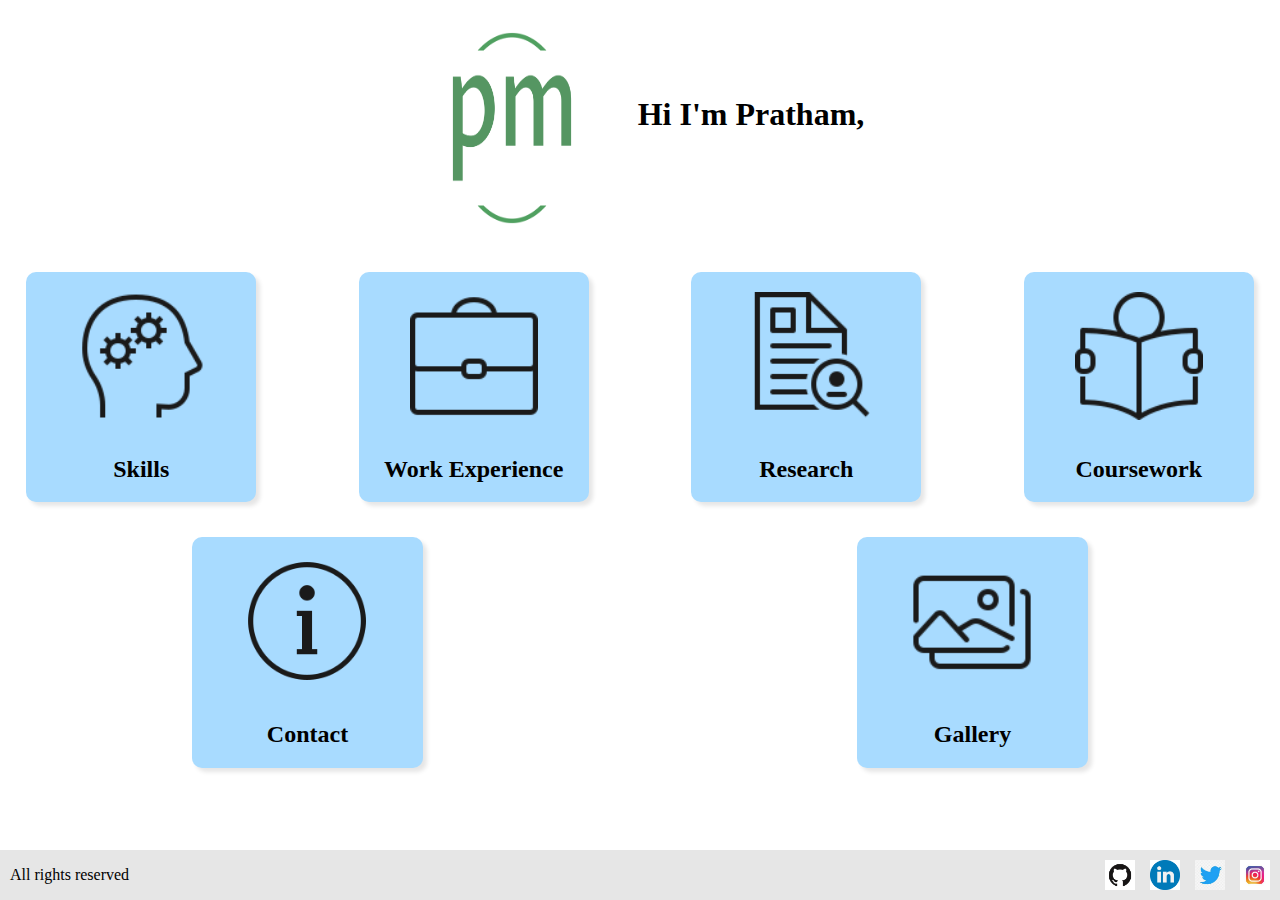
<file: index.html>
<!DOCTYPE html>
<html lang="en">
    <head>
        <meta charset="UTF-8">
        <link rel="stylesheet" type="text/css" href="main.css"> 
        <meta name="description" content="Portfolio Home Page">
        <link href="logo-no-background.png" rel="icon">
        <title>Pratham's Portfolio Website</title>
    </head>
    <body>
        <header>
            <picture>
                <source media="(min-width:641px)" srcset="logo-no-background.png">
                <img id="pm-logo" src="logo-no-background.png" alt="Logo">
            </picture>
            <div>
                <h1>Hi I'm Pratham,<br>
                    <span class="typewriter">Welcome to the website!</span>
                </h1>
            </div>

        </header>
        <main>
            <section>
                <a href="skills.html">
                    <img src="icons8-skills-100.png" alt="skills icon">
                    <h2>Skills</h2>
                </a>
            </section>
            <section>
                <a href="workex.html">
                    <img src="icons8-work-52.png" alt="work icon">
                    <h2>Work Experience</h2>
                </a>
            </section>
            <section>
                <a href="research.html">
                    <img src="icons8-research-100.png" alt="research icon">
                    <h2>Research</h2>
                </a>
            </section>
            <section>
                <a href="coursework.html">
                    <img src="icons8-reading-100.png" alt="coursework icon">
                    <h2>Coursework</h2>
                </a>
            </section>
            <section>
                <a href="contact.html">
                    <img src="icons8-about-150.png" alt="info icon">
                    <h2>Contact</h2>
                </a>
            </section>
            <section>
                <a href="gallery.html">
                    <img src="icons8-gallery-48.png" alt="images icon">
                    <h2>Gallery</h2>
                </a>
            </section>
        </main>
        <footer>
            <p>All rights reserved</p>
            <div>
                <a href="https://github.com/pratham7554">
                    <img src="images/git.png" alt="GitHub" width="30" height="30">
                </a>
                <a href="https://www.linkedin.com/in/pratham-mittal-8161b3223">
                    <img src="images/linkedIn.png" alt="LinkedIn" width="30" height="30">
                </a>
                <a href="https://twitter.com/home">
                    <img src="images/twitter.jpeg" alt="Twitter" width="30" height="30">
                </a>
                <a href="https://instagram.com/pratham_mittal?igshid=MW54OTNndHVyb2NpYg==">
                    <img src="images/ig.jpeg" alt="Instagram" width="30" height="30">
                </a>
            </div>
        </footer>
    </body>
</html>
</file>
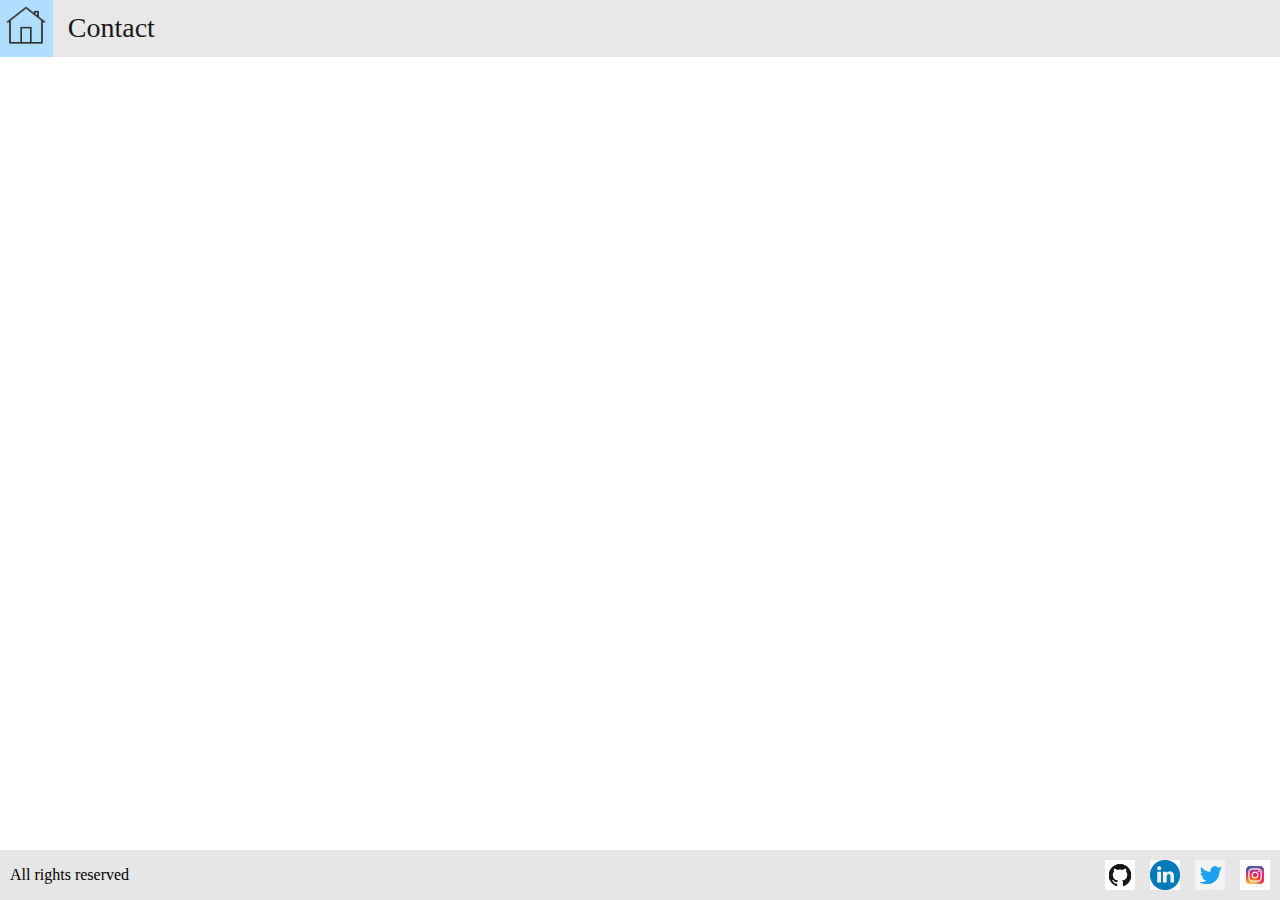
<file: contact.html>
<!DOCTYPE html>
<html lang="en">
    <head>
        <meta charset="UTF-8">
        <link rel="stylesheet" type="text/css" href="helper.css"> 
        <meta name="description" content="contact">
        <link href="logo-no-background.png" rel="icon">
        <title>Contact</title>
    </head>
    <body>
        <header>
            <nav>
                <a href="index.html">
                    <img src="icons8-home-100.png" alt="home icon">
                </a>
                <h1>Contact</h1>
            </nav>
        </header>
        <main>
            <article class="contact">
                <h2>GET IN TOUCH</h2>
                <form>
                    <!-- <fieldset> -->
                        <!-- <legend>Please fill the form</legend> -->
                        <label for="name">Name:</label>
                        <input type="text" id="name" name="name" required>
                        <br>
                        <label for="email">Email:</label>
                        <input type="email" id="email" name="email" required>
                        <br>
                        <label for="days">Preferred Day(s):</label>
                        <select id="days">
                            <optgroup label="Weekday">
                                <option value="monday">Monday</option>
                                <option value="tuesday">Tuesday</option>
                                <option value="wednesday">Wednesday</option>
                                <option value="thursday">Thursday</option>
                                <option value="friday">Friday</option>
                            </optgroup>
                            <optgroup label="Weekend">
                                <option value="saturday">Saturday</option>
                                <option value="sunday">Sunday</option>
                            </optgroup>
                        </select>
                        <br>
                        <label for="time">Preferred Time:</label>
                        <datalist id="times">
                            <option value="10AM - 12PM"></option>
                            <option value="12PM - 2PM"></option>
                            <option value="2PM - 4PM"></option>
                            <option value="4PM - 6PM"></option>
                        </datalist>
                        <input list="times" id="time"></select>
                        <br>
                        <label for="message">Message:</label>
                        <textarea id="message" name="message" required></textarea>
                        <br>
                        <br>
                        <button type="submit">SUBMIT</button>
                    <!-- </fieldset> -->
                </form>
            </article>
        </main>
        <footer>
            <p>All rights reserved</p>
            <div>
                <a href="https://github.com/pratham7554">
                    <img src="images/git.png" alt="GitHub" width="30" height="30">
                </a>
                <a href="https://www.linkedin.com/in/pratham-mittal-8161b3223">
                    <img src="images/linkedIn.png" alt="LinkedIn" width="30" height="30">
                </a>
                <a href="https://twitter.com/home">
                    <img src="images/twitter.jpeg" alt="Twitter" width="30" height="30">
                </a>
                <a href="https://instagram.com/pratham_mittal?igshid=MW54OTNndHVyb2NpYg==">
                    <img src="images/ig.jpeg" alt="Instagram" width="30" height="30">
                </a>
            </div>
        </footer>
    </body>
</html>
</file>
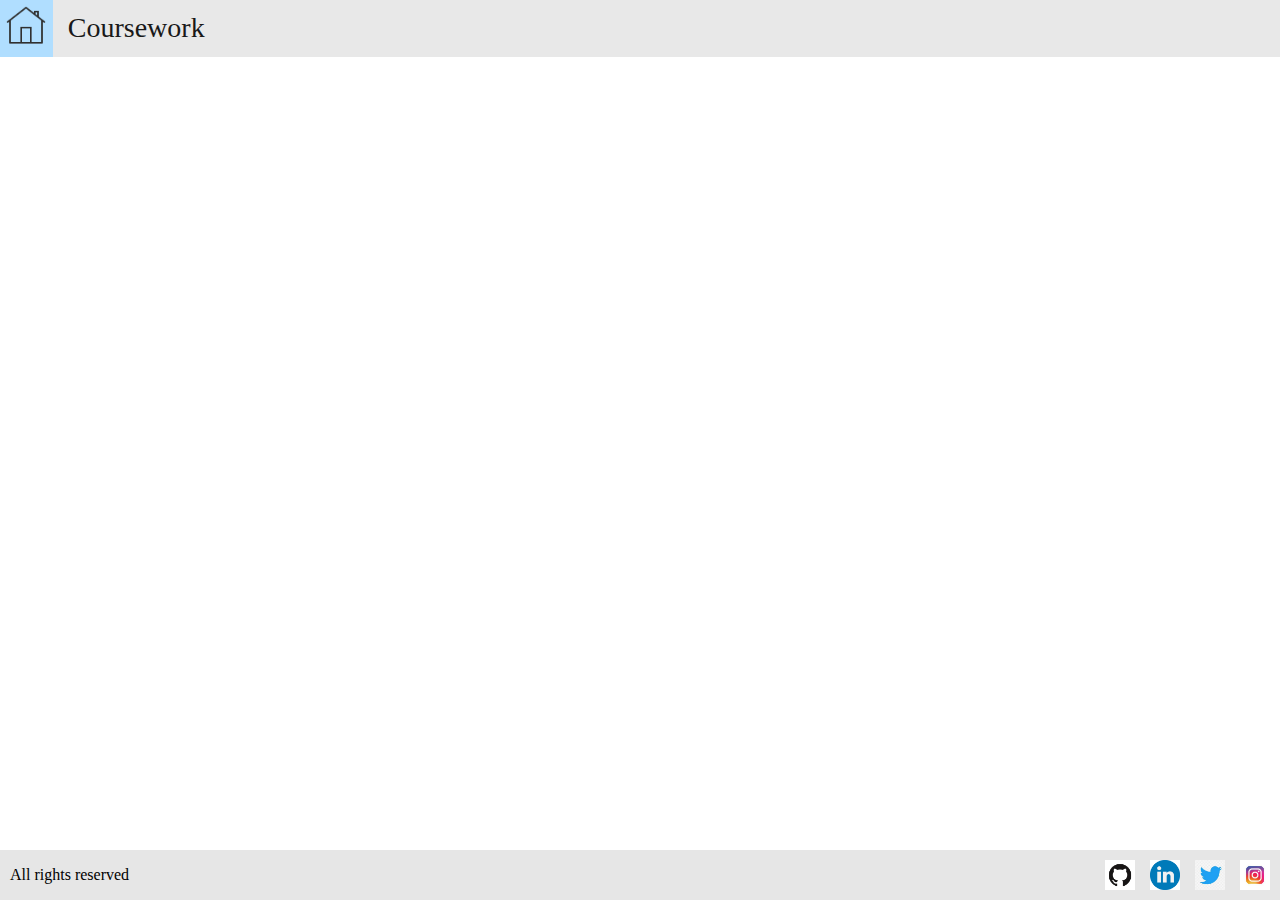
<file: coursework.html>
<!DOCTYPE html>
<html lang="en">
    <head>
        <meta charset="UTF-8">
        <link rel="stylesheet" type="text/css" href="helper.css"> 
        <meta name="description" content="Coursework">
        <title>Courseworke</title>
    </head>
    <body>
        <header>
            <nav>
                <a href="index.html">
                    <img src="icons8-home-100.png" alt="home icon">
                </a>
                <h1>Coursework</h1>
            </nav>
        </header>
        <main>
            <ul class="coursework-list">
                <li><span>CSE 134B</span> <p>Web Client Languages</p></li>
                <li><span>CSE 110</span> <p>Software Engineering</p></li>
                <li><span>CSE 105</span> <p>Theory of Computation</p></li>
                <li><span>CSE 101</span> <p>Design & Analysis of Algorithms</p></li>
                <li><span>CSE 100</span> <p>Advanced Data Structures</p></li>
                <li><span>MATH 183</span> <p>Statistical Methods</p></li>
                <li><span>MATH 103A</span> <p>Modern Algebra - 1</p></li>
                <li><span>MATH 103B</span> <p>Modern Algebra - 2</p></li>
                <li><span>COGS 118A</span> <p>Introduction to Machine Learning</p></li>
                <li><span>COGS 108</span> <p>Data Science in Practice</p></li>
                <li><span>CSE 30</span> <p>Computer Organization and Systems Programming</p></li>
                <li><span>CSE 20</span> <p>Discrete Mathematics</p></li>
                <li><span>CSE 12</span> <p>Basic Data Structures and Object-Oriented Design</p></li>
            </ul>
        </main>
        <footer>
            <p>All rights reserved</p>
            <div>
                <a href="https://github.com/pratham7554">
                    <img src="images/git.png" alt="GitHub" width="30" height="30">
                </a>
                <a href="https://www.linkedin.com/in/pratham-mittal-8161b3223">
                    <img src="images/linkedIn.png" alt="LinkedIn" width="30" height="30">
                </a>
                <a href="https://twitter.com/home">
                    <img src="images/twitter.jpeg" alt="Twitter" width="30" height="30">
                </a>
                <a href="https://instagram.com/pratham_mittal?igshid=MW54OTNndHVyb2NpYg==">
                    <img src="images/ig.jpeg" alt="Instagram" width="30" height="30">
                </a>
            </div>
        </footer>
    </body>
</html>
</file>
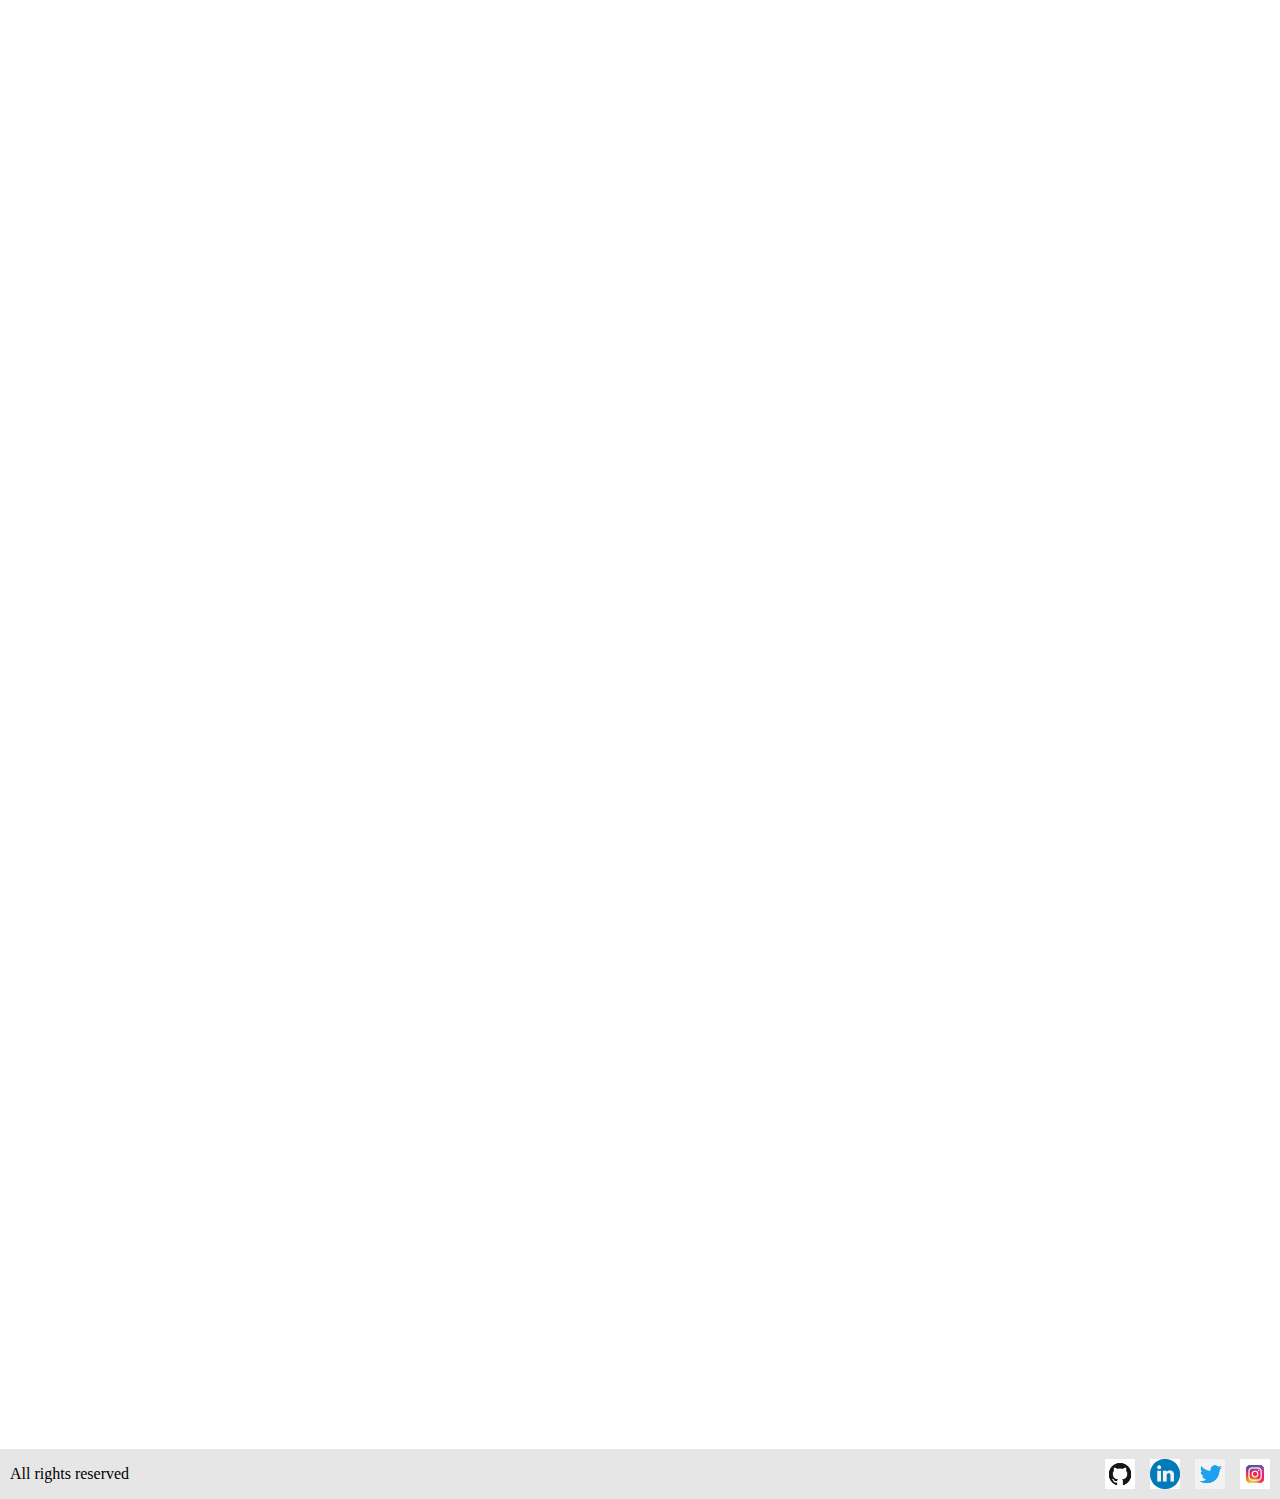
<file: gallery.html>
<!DOCTYPE html>
<html lang="en">
    <head>
        <meta charset="UTF-8">
        <link rel="stylesheet" type="text/css" href="helper.css"> 
        <meta name="description" content="gallery">
        <link href="logo-no-background.png" rel="icon">
        <title>Gallery</title>
    </head>
    <body>
        <header>
            <nav>
                <a href="index.html">
                    <img src="icons8-home-100.png" alt="home icon">
                </a>
                <h1>Gallery</h1>
            </nav>
        </header>
        <main>
            <article class="gallery">
                <picture>
                    <source media="(min-width:1008px)" srcset="images/Ams.jpeg" width="500">
                    <img src="images/Ams.jpeg" alt="amsterdam img" width="500">
                </picture>
                <div class="gal-title">
                    <h2>Summer in Amsterdam</h2>
                </div>
            </article>
            <article class="gallery">
                <picture>
                    <source media="(min-width:1008px)" srcset="images/Swis.jpeg" width="500">
                    <img src="images/Swis.jpeg" alt="Ice Cream" width="300">
                </picture>
                <div class="gal-title">
                    <h2>One of my weaknesses ~ Gelato</h2>
                </div>
            </article>
            <article class="gallery">
                <picture>
                    <source media="(min-width:1008px)" srcset="images/US.jpeg" width="500">
                    <img src="images/US.jpeg" alt="family pic" width="300">
                </picture>
                <div class="gal-title">
                    <h2>Family</h2>
                </div>
            </article>
        </main>
        <footer>
            <p>All rights reserved</p>
            <div>
                <a href="https://github.com/pratham7554">
                    <img src="images/git.png" alt="GitHub" width="30" height="30">
                </a>
                <a href="https://www.linkedin.com/in/pratham-mittal-8161b3223">
                    <img src="images/linkedIn.png" alt="LinkedIn" width="30" height="30">
                </a>
                <a href="https://twitter.com/home">
                    <img src="images/twitter.jpeg" alt="Twitter" width="30" height="30">
                </a>
                <a href="https://instagram.com/pratham_mittal?igshid=MW54OTNndHVyb2NpYg==">
                    <img src="images/ig.jpeg" alt="Instagram" width="30" height="30">
                </a>
            </div>
        </footer>
    </body>
</html>
</file>
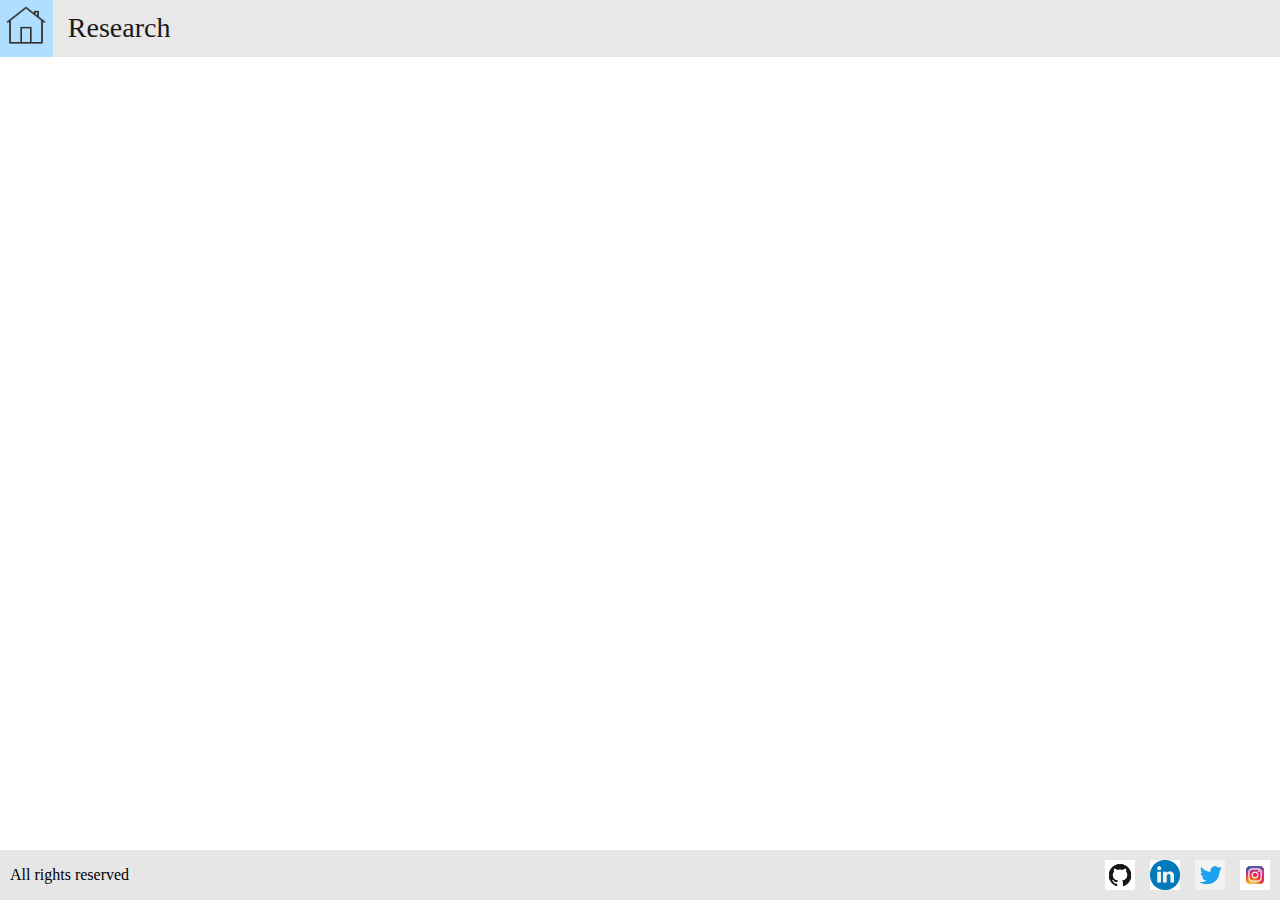
<file: research.html>
<!DOCTYPE html>
<html lang="en">
    <head>
        <meta charset="UTF-8">
        <link rel="stylesheet" type="text/css" href="helper.css"> 
        <meta name="description" content="research">
        <link href="logo-no-background.png" rel="icon">
        <title>Research</title>
    </head>
    <body>
        <header>
            <nav>
                <a href="index.html">
                    <img src="icons8-home-100.png" alt="home icon">
                </a>
                <h1>Research</h1>
            </nav>
        </header>
        <main>
            <article class="research">
                <div class="title">
                    <img src="iit_logo.png" alt="iit logo" width="100" height="100">
                    <h2>IIT Delhi</h2>
                </div>
                <p>
                    The research seeks to propose a medical solution to heighten the efficacy of medical drugs for various 
                    patients suffering from diseases like Diabetes and Blood-Pressure, by involving the software 'HEX', 
                    which would revolutionize the medicine intake habits of the patients
                </p>
            </article>
            <article class="research">
                <div class="title">
                    <img src="sps_logo.jpeg" alt="springdales logo" width="100" height="100">
                    <h2>Springdales School</h2>
                </div>
                <p>
                    The research seeks to elucidate the problems in studying the structure and chemical composition of 
                    planets close to the Sun, for brightness hampers the imaging-processes of lenses through a prototype 
                    aircraft proposal - <i>STARSHADE</i>, which would block the excessive light
                </p>
            </article>
        </main>
        <footer>
            <p>All rights reserved</p>
            <div>
                <a href="https://github.com/pratham7554">
                    <img src="images/git.png" alt="GitHub" width="30" height="30">
                </a>
                <a href="https://www.linkedin.com/in/pratham-mittal-8161b3223">
                    <img src="images/linkedIn.png" alt="LinkedIn" width="30" height="30">
                </a>
                <a href="https://twitter.com/home">
                    <img src="images/twitter.jpeg" alt="Twitter" width="30" height="30">
                </a>
                <a href="https://instagram.com/pratham_mittal?igshid=MW54OTNndHVyb2NpYg==">
                    <img src="images/ig.jpeg" alt="Instagram" width="30" height="30">
                </a>
            </div>
        </footer>
    </body>
</html>
</file>
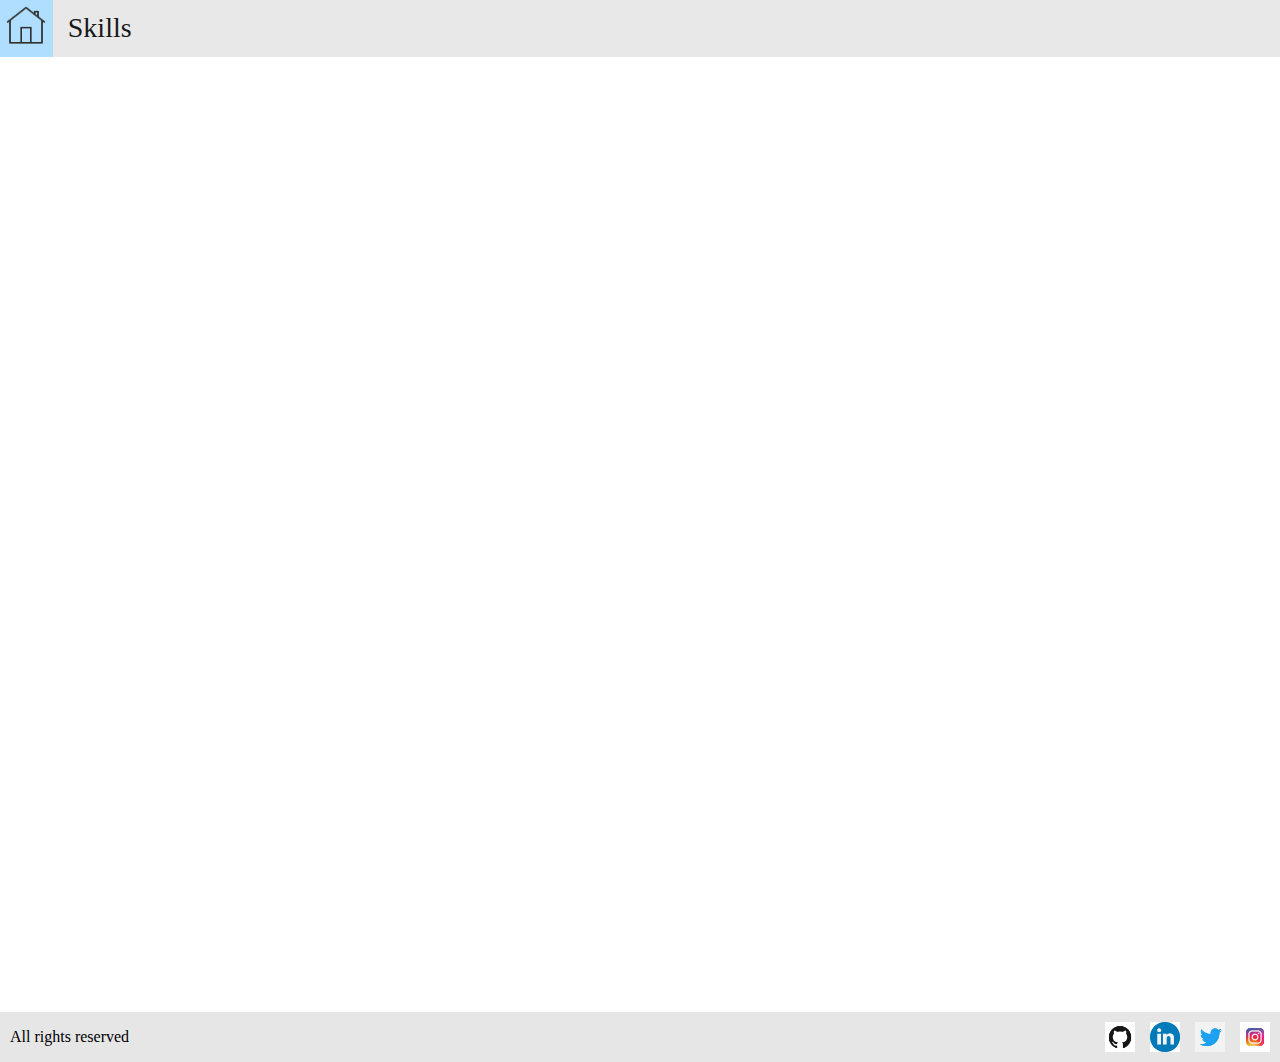
<file: skills.html>
<!DOCTYPE html>
<html lang="en">
    <head>
        <meta charset="UTF-8">
        <link rel="stylesheet" type="text/css" href="helper.css"> 
        <meta name="description" content="skills">
        <link href="logo-no-background.png" rel="icon">
        <title>Courseworks</title>
    </head>
    <body>
        <header>
            <nav>
                <a href="index.html">
                    <img src="icons8-home-100.png" alt="home icon">
                </a>
                <h1>Skills</h1>
            </nav>
        </header>
        <main>
            <ul class="coursework-list">
                <li>
                    <span>Programming Languages</span>
                    <ul>
                        <li>Java</li>
                        <li>C/C++</li>
                        <li>Python</li>
                        <li>SQL</li>
                        <li>HTML/CSS</li>
                        <li>Javascript</li>
                        <li>Assembly</li>
                    </ul>
                </li>
                <li>
                    <span>Technologies and Frameworks</span>
                    <ul>
                        <li>Figma</li>
                        <li>NodeJS</li>
                        <li>React</li>
                        <li>MongoDB</li>
                        <li>HTML/CSS</li>
                        <li>Javascript</li>
                        <li>Assembly</li>
                    </ul>
                </li>
                <li>
                    <span>Languages</span>
                    <ul>
                        <li>English</li>
                        <li>Hindi</li>
                        <li>French (Basic)</li>
                    </ul>
                </li>
            </ul>
        </main>
        <footer>
            <p>All rights reserved</p>
            <div>
                <a href="https://github.com/pratham7554">
                    <img src="images/git.png" alt="GitHub" width="30" height="30">
                </a>
                <a href="https://www.linkedin.com/in/pratham-mittal-8161b3223">
                    <img src="images/linkedIn.png" alt="LinkedIn" width="30" height="30">
                </a>
                <a href="https://twitter.com/home">
                    <img src="images/twitter.jpeg" alt="Twitter" width="30" height="30">
                </a>
                <a href="https://instagram.com/pratham_mittal?igshid=MW54OTNndHVyb2NpYg==">
                    <img src="images/ig.jpeg" alt="Instagram" width="30" height="30">
                </a>
            </div>
        </footer>
    </body>
</html>
</file>
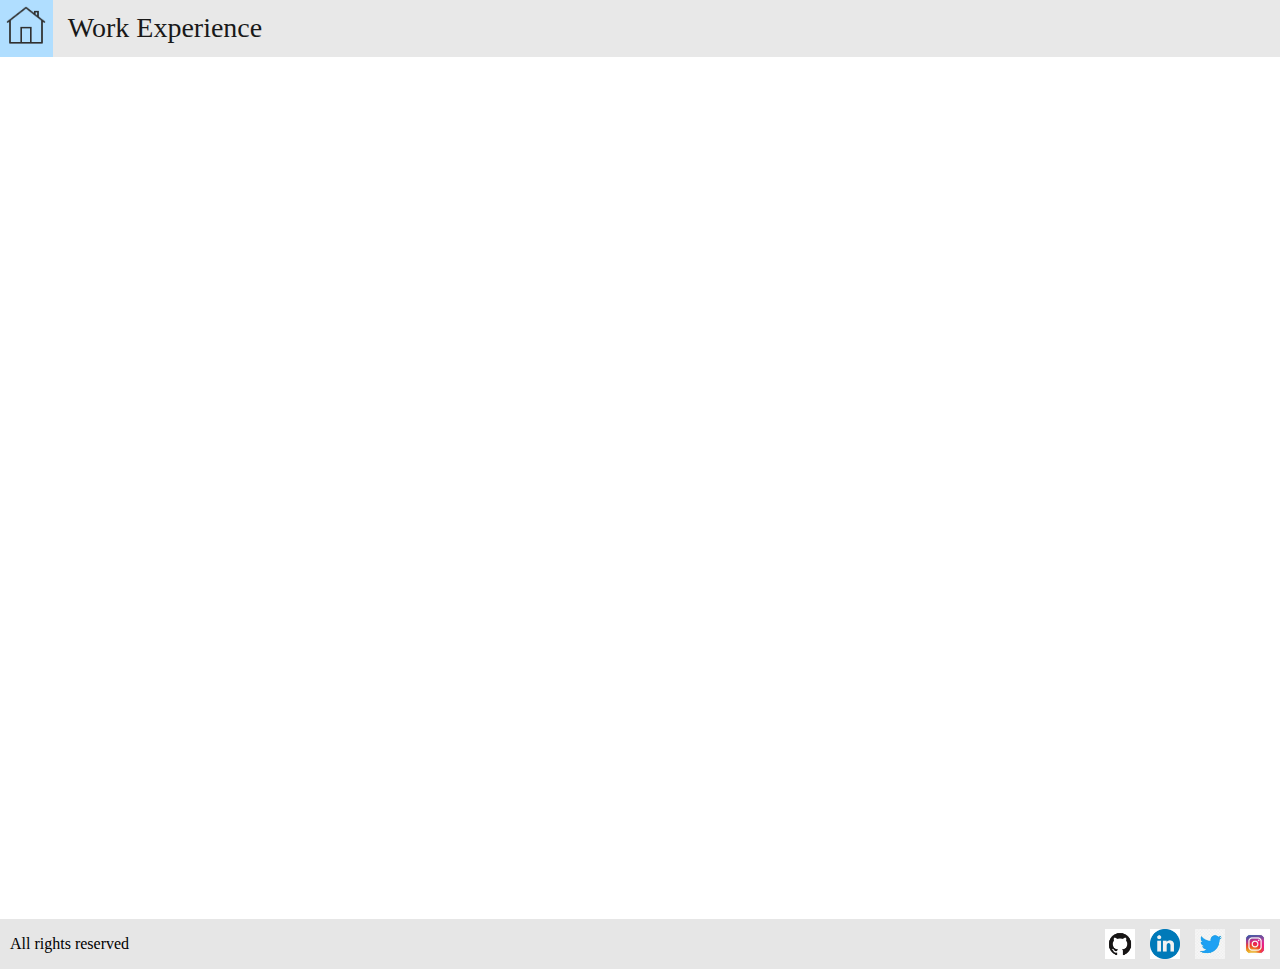
<file: workex.html>
<!DOCTYPE html>
<html lang="en">
    <head>
        <meta charset="UTF-8">
        <link rel="stylesheet" type="text/css" href="helper.css"> 
        <meta name="description" content="WorkEx">
        <link href="logo-no-background.png" rel="icon">
        <title>Work Experience</title>
    </head>
    <body>
        <header>
            <nav>
                <a href="index.html">
                    <img src="icons8-home-100.png" alt="home icon">
                </a>
                <h1>Work Experience</h1>
            </nav>
        </header>
        <main>
            <section class="workex">
                <div>
                    <img src="Country_delight.png" alt="country delight logo" width="100" height="100">
				    <h2>Country Delight, India<br><span>Data Science Intern | (July 2023- Sept 2023)</span></h2>
                </div>
                <ul>
                    <li>Used python libraries to analyze the selling patterns to predict numbers for the production with the help of D0 data</li>
                </ul>
            </section>
            <section class="workex">
                <div>
                    <img src="ucsd_logo.png" alt="ucsd logo" width="100" height="100">
				    <h2>TriDev, Computer Science & Engineering Society (UCSD)<br><span>Developer | (Oct 2021 - Jan 2022)</span></h2>
                </div>
                <ul>
                    <li>
                        Developing an iOS-based app for the book readers where they can post reviews, access e-books, 
                        and connect with other readers
                    </li>
                    <li>It includes acquiring data from a database and developing a working prototype</li>
                </ul>
            </section>
            <section class="workex">
                <div>
                    <img src="uniq_solutions_logo.jpeg" alt="uniq solutions logo" width="100" height="100">
				    <h2>Uniq Solutions<br><span>Solution Developer Trainee | (May 2019 - Aug 2019)</span></h2>
                </div>
                <ul>
                    <li>
                        Used Python to develop 'Machine Learning based Image Recognition System' for application development department
                    </li>
                    <li>Analyzed the image recognition algorithms from OpenCV</li>
                </ul>
            </section>
        </main>
        <footer>
            <p>All rights reserved</p>
            <div>
                <a href="https://github.com/pratham7554">
                    <img src="images/git.png" alt="GitHub" width="30" height="30">
                </a>
                <a href="https://www.linkedin.com/in/pratham-mittal-8161b3223">
                    <img src="images/linkedIn.png" alt="LinkedIn" width="30" height="30">
                </a>
                <a href="https://twitter.com/home">
                    <img src="images/twitter.jpeg" alt="Twitter" width="30" height="30">
                </a>
                <a href="https://instagram.com/pratham_mittal?igshid=MW54OTNndHVyb2NpYg==">
                    <img src="images/ig.jpeg" alt="Instagram" width="30" height="30">
                </a>
            </div>
        </footer>
    </body>
</html>
</file>
<file: main.css>
@import url('https://fonts.googleapis.com/css2?family=Josefin+Sans:wght@100&family=Ysabeau+SC:wght@300&display=swap');
:root {
  --blue: #a8dbff;
  --light-gray: #e6e6e6;
  --pulse-gray: #cad7e0;
  --shadow-gray: #ababab;
  --pulse-duration: 0.5s;
  --typing-duration: 1.3s;
  
}


/* Desktop */
@media screen and (min-width: 641px) {
  :root {
    --animation-font-size: 1.13em;
  }

  header {
    display: flex;
    flex-direction: row;
    justify-content: center;
    align-items: center;
  }

  main {
    display: flex;
    flex-flow: row wrap;
    justify-content: space-around;
    align-items: center;
    row-gap: 35px;
    column-gap: 50px;
  }

  #pm-logo {
    width: 15vw;
    height: 15vw;
  }

  footer {
    margin-top: 5%;
    display: flex;
    flex-flow: row wrap;
    justify-content: space-between;
    align-items: center;
    padding: 0 10px;
  }

  section {
    width: 18%;
  }

  section > a > img {
    width: 10vw;
    height: 10vw;
  }

  h1 {
    margin-left: 30px;
  }
}

/* Tablet */
@media screen and (min-width: 641px) and (max-width: 1007px) {
  :root {
    --animation-font-size: 1.3em;
  }

  #pm-logo {
    width: 15vw;
    height: 15vw;
  }

  main {
    justify-content: center;
  }

  section {
    width: 250px;
  }
}

/* Smart Phone */
@media screen and (max-width: 640px) {
  :root {
    --animation-font-size: 1.1em;
  }

  header {
    display: flex;
    flex-direction: column;
    justify-content: center;
    align-items: center;
    text-align: center;
  }

  #pm-logo {
    width: 150px;
    height: 150px;
  }

  main {
    display: flex;
    flex-direction: column;
    align-items: center;
  }

  footer {
    margin-top: 10%;
    display: flex;
    flex-flow: column wrap;
    justify-content: center;
    align-items: center;
    padding: 0 10px 2vh 10px;
  }

  section {
    width: 250px;
    margin-top: 10%;
  }

  section > a > img {
    width: 20vw;
  }
}

body {
  display: flex;
  flex-direction: column;
  justify-content: space-between;
  min-height: 100vh;
  margin: 0;
}

header {
  margin-top: 0.5%;
  padding: 2vw;
}

h2 {
  text-align: center;
}

section {
  display: flex;
  justify-content: center;
  align-items: center;
  background-color: var(--blue);
  border-radius: 10px;
  box-shadow: 4px 4px 4px var(--light-gray);
  transition: box-shadow 0.25s;
}

a {
  color: black;
  text-decoration: none;
}

section > a {
  aspect-ratio: 1/1;
  width: 100%;
  padding: 10px;
  display: flex;
  flex-direction: column;
  justify-content: center;
  align-items: center;
}

section > a > h2 {
  margin: 0;
  padding-top: 1.5em;
  transition: font-size 0.45s linear;
}

h1 > span {
  color: grey;
  font-size: 80%;
}

footer {
  background-color: var(--light-gray);
}

footer div {
  display: flex;
  flex-flow: row wrap;
  align-items: center;
  column-gap: 15px;
}

footer a {
  width: 30px;
  height: 30px;
}

/* typewriter animation */
@media (min-width: 343px) {
  .typewriter {
    overflow: hidden;
    width: 0;
    white-space: nowrap;
    animation: typing var(--typing-duration) steps(30, end) forwards
  }

  .typewriter-container {
    display: inline-block;
  }

  h1 > span {
    display: block;
  }

  @keyframes typing {
    from {
      width: 0;
    }

    to {
      width: 100%;
    }
  }

  @keyframes blink {
    from {
      border-color: transparent;
    }

    to {
      border-color: var(--cursor-blue);
    }
  }
}

/* pulse animation */
section:hover,
section:focus {
  box-shadow: 0 0 0 var(--shadow-gray);
}

section > a:hover,
section > a:focus {
  font-size: var(--animation-font-size);
  border-radius: 14px;
  background-color: var(--blue);
  animation: pulse var(--pulse-duration), fontInc var(--pulse-duration) ease-in;
}

@keyframes fontInc {
  100% {
    font-size: var(--animation-font-size);
  }
}

@keyframes pulse {
  0% {
    box-shadow: 0 0 0 0 var(--pulse-gray);
  }
  100% {
    box-shadow: 0 0 2px 1.5em transparent;
  }
}
</file>
<file: helper.css>
@import url('https://fonts.googleapis.com/css2?family=Josefin+Sans:wght@100&family=Ysabeau+SC:wght@300&display=swap');
:root {
  --dark-blue: #34b1f0;
  --blue: #a8dbff;
  --lighter-blue: #20bcff;
  --light-gray: #e6e6e6;
}


/* Desktop */
@media screen and (min-width: 641px) {
  h2 {
    font-size: 2em;
  }

  footer {
    display: flex;
    flex-flow: row wrap;
    justify-content: space-between;
    align-items: center;
    padding: 0 10px;
  }

  /* workex blocks */
  .workex {
    width: 65ch;
  }

  .workex img {
    width: 90px;
    height: 90px;
  }

  /* research blocks */
  .research {
    width: 65ch;
  }
  .research img {
    width: 90px;
    height: 90px;
  }

  /* Gallery block */
  .gallery {
    width: 80ch;
  }
  .gallery img {
    box-align: center;
    max-width: 100%;
    height: auto
  }

  /* Contact block */
  .contact {
    width: 65ch;
  }

  /* coursework block */
  .coursework-list {
    margin-top: 25px;
  }

  .coursework-list li {
    font-size: 1.2rem;
  }

  .coursework-list p {
    padding: 0;
    margin: 0;
    width: 70%;
  }
}

/* Tablet */
@media screen and (min-width: 641px) and (max-width: 1007px) {
  /* workex blocks */
  .workex {
    width: 55ch;
  }

  /* research blocks */
  .research {
    width: 55ch;
  }

  /* gallery block */
  .gallery {
    width: 65ch;
  }

  .gallery img {
    box-align: center;
    max-width: 70%;
    height: auto
  }

  /* contact blocks */
  .contact {
    width: 55ch;
  }

  /* coursework block */
  .coursework-list {
    width: 55ch;
  }
}

/* Smart Phone */
@media screen and (max-width: 640px) {
  h2 {
    font-size: 1.7em;
  }

  footer {
    display: flex;
    flex-flow: column wrap;
    justify-content: center;
    align-items: center;
    padding: 0 10px 2vh 10px;
  }
  /* workex blocks */
  .workex {
    width: 70%;
  }

  .workex img {
    width: 80px;
    height: 80px;
  }

  /* research blocks */
  .research {
    width: 80%;
  }

  .research img {
    width: 80px;
    height: 80px;
  }

  /* Gallery block */
  .gallery {
    width: auto;
  }

  .gallery img {
    box-align: center;
    max-width: 100%;
    height: auto;
  }

  /* contact blocks */
  .contact {
    width: 80%;
  }

  /* coursework blocks */
  .coursework-list {
    width: 80%;
    text-align: center;
  }

  .coursework-list span {
    display: none;
  }

  .coursework-list p {
    width: 100%;
  }
}

body {
  display: flex;
  flex-direction: column;
  justify-content: space-between;
  min-height: 100vh;
  margin: 0;
  overflow-x: hidden;
}

/* header */
header {
  background-color: var(--light-gray);
  position: sticky;
  top: 0;
  opacity: 0.9;
  z-index: 1;
}

nav {
  display: flex;
  align-items: center;
}

nav a {
  aspect-ratio: 1/1;
  padding: 0.5vw;
  background-color: var(--blue);
}

nav img {
  width: 40px;
  height: 40px;
}


a {
  text-decoration: none;
}

h1 {
  font-size: 1.75rem;
  margin: 0;
  margin-left: 15px;
  font-weight: normal;
}

h2 {
  font-weight: normal;
  margin-top: 20px;
  margin-bottom: 20px;
}

h2 > span {
  display: inline-flex;
  color: rgb(95, 95, 95);
  font-size: 0.65em;
}

/* workex blocks */
.workex {
  display: flex;
  flex-flow: column wrap;
  margin-top: 25px;
  padding: 15px;
  border-radius: 10px;
  background-color: var(--blue);
  opacity: 0;
  animation: fade-in 0.8s forwards, fly-in-right 1s forwards;
}

.workex div {
  display: flex;
  flex-flow: row nowrap;
  align-items: center;
}

.workex h2 {
  margin-left: 15px;
}

.workex p {
  font-size: 1.5em;
}

.workex li:nth-child(n + 2) {
  margin-top: 0.8vh;
}

/* research blocks */
.research {
  display: flex;
  flex-flow: column wrap;
  align-items: center;
  margin-top: 25px;
  padding: 25px;
  border-radius: 10px;
  background-color: var(--blue);
  opacity: 0;
  animation: fade-in 1s forwards, fly-in-right 1s forwards;
}


.title {
  display: flex;
  flex-flow: row wrap;
  align-items: center;
  justify-content: center;
  column-gap: 10px;
}

/* gallery blocks */
.gallery {
  display: flex;
  flex-flow: column wrap;
  align-items: center;
  margin-top: 25px;
  padding: 25px;
  border-radius: 10px;
  background-color: var(--blue);
  opacity: 0;
  animation: fade-in 1s forwards, fly-in-right 1s forwards;
}


.gal-title {
  display: flex;
  flex-flow: row wrap;
  align-items: center;
  justify-content: center;
  column-gap: 10px;
}

/* contact block */
.contact {
  display: flex;
  flex-flow: column wrap;
  /* align-items: center; */
  margin-top: 25px;
  padding: 25px;
  border-radius: 10px;
  background-color: var(--blue);
  opacity: 0;
  animation: fade-in 1s forwards, fly-in-right 1s forwards;
}

.contact h2 {
  text-align: center;
  font-weight: bold;
}
label {
  padding: 12px 12px 12px 0;
  display: inline-block;
}
input, select, textarea {
  width: 50%;
  background-color: var(--lighter-blue);
  color: white;
  padding: 12px 20px;
  border: none;
  border-radius: 4px;
  cursor: pointer;
  float: right;
}

button {
  padding: 12px 20px;
  position: center;
  background-color: var(--lighter-blue)
}
/* coursework */
.coursework-list {
  border-radius: 10px;
  padding: 0;
  list-style: none;
  opacity: 0;
  animation: fade-in 2s forwards;
}

.coursework-list li {
  display: flex;
  flex-flow: row nowrap;
  align-items: center;
  column-gap: 10px;
  background-color: var(--blue);
  padding: 10px;
  border-radius: 10px;
  font-weight: 200;
  opacity: 0;
  animation: fade-in 1s forwards, fly-in-right 1s forwards;
}

.coursework-list span {
  background-color: var(--dark-blue);
  padding: 2px;
  border-radius: 10px;
  width: 110px;
  color: white;
  text-align: center;
}

.coursework-list p {
  padding: 0;
  margin: 0;
}

.coursework-list li:nth-child(n + 2) {
  margin-top: 0.8vh;
}

main {
  display: flex;
  flex-flow: column wrap;
  align-items: center;
}

footer {
  margin-top: 25px;
  background-color: var(--light-gray);
}

footer div {
  display: flex;
  flex-flow: row wrap;
  align-items: center;
  column-gap: 15px;
}

footer a {
  width: 30px;
  height: 30px;
}

/* Fade in animation */
@keyframes fade-in {
  100% {
    opacity: 1;
  }
}

@keyframes fly-in-left {
  0% {
    transform: translateX(-100%);
  }
}

@keyframes fly-in-right {
  0% {
    transform: translateX(100%);
  }
}

/* Fade in animation delays */
.workex:nth-child(2) {
  animation-delay: 0.2s;
}
.workex:nth-child(3) {
  animation-delay: 0.4s;
}


.research:nth-child(2) {
  animation-delay: 0.2s;
}

.coursework-list li:nth-child(2) {
  animation-delay: 0.05s;
}
.coursework-list li:nth-child(3) {
  animation-delay: 0.1s;
}
.coursework-list li:nth-child(4) {
  animation-delay: 0.15s;
}
.coursework-list li:nth-child(5) {
  animation-delay: 0.2s;
}
.coursework-list li:nth-child(6) {
  animation-delay: 0.25s;
}
.coursework-list li:nth-child(7) {
  animation-delay: 0.3s;
}
.coursework-list li:nth-child(8) {
  animation-delay: 0.35s;
}
.coursework-list li:nth-child(9) {
  animation-delay: 0.4s;
}
.coursework-list li:nth-child(10) {
  animation-delay: 0.45s;
}
.coursework-list li:nth-child(11) {
  animation-delay: 0.5s;
}
.coursework-list li:nth-child(12) {
  animation-delay: 0.55s;
}
.coursework-list li:nth-child(13) {
  animation-delay: 0.6s;
}

.gallery:nth-child(2) {
  animation-delay: 0.2s;
}
.gallery:nth-child(3) {
  animation-delay: 0.4s;
}
</file>
